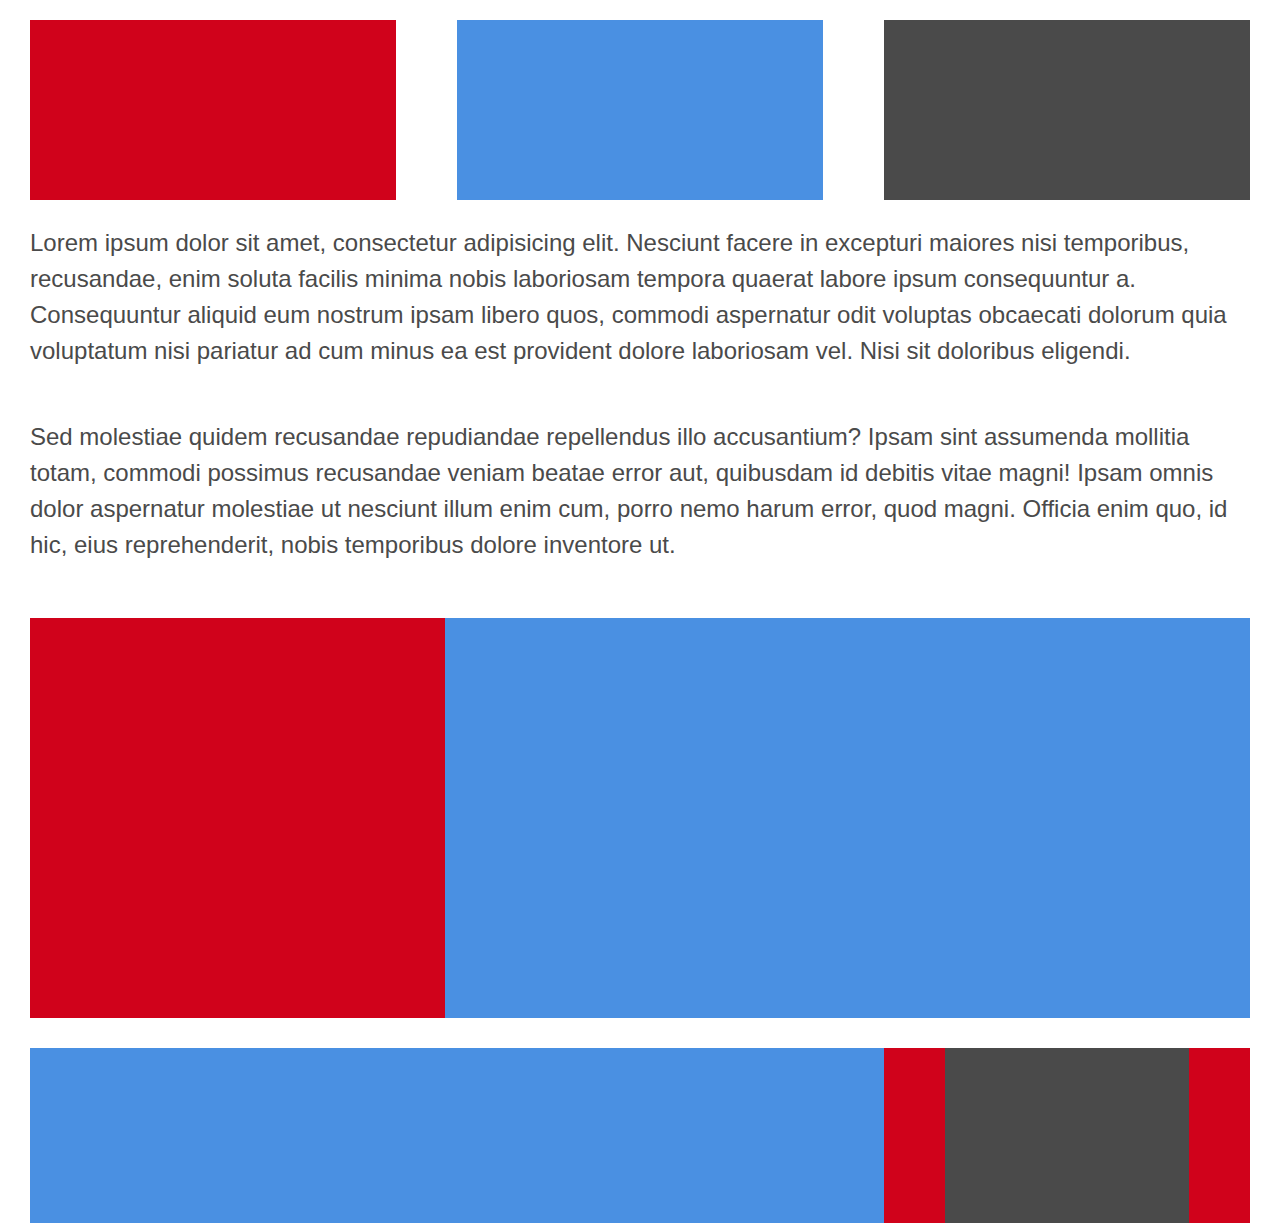
<file: first/index.html>
<!DOCTYPE html>
<html lang="en">
<head>
	<meta charset="UTF-8">
	<title>Day 3 : First Project</title>
	<link rel="stylesheet" href="style.css">
</head>
<body>
	<div class="container">
		<div class="box red"></div>
		<div class="box blue middle"></div>
		<div class="box gray"></div>

		<p>Lorem ipsum dolor sit amet, consectetur adipisicing elit. Nesciunt facere in excepturi maiores nisi temporibus, recusandae, enim soluta facilis minima nobis laboriosam tempora quaerat labore ipsum consequuntur a. Consequuntur aliquid eum nostrum ipsam libero quos, commodi aspernatur odit voluptas obcaecati dolorum quia voluptatum nisi pariatur ad cum minus ea est provident dolore laboriosam vel. Nisi sit doloribus eligendi.</p>

		<p>Sed molestiae quidem recusandae repudiandae repellendus illo accusantium? Ipsam sint assumenda mollitia totam, commodi possimus recusandae veniam beatae error aut, quibusdam id debitis vitae magni! Ipsam omnis dolor aspernatur molestiae ut nesciunt illum enim cum, porro nemo harum error, quod magni. Officia enim quo, id hic, eius reprehenderit, nobis temporibus dolore inventore ut.</p>

		<div class="space">
		<div class="oneThird red left"></div>
		<div class="twoThirds blue left"></div>
		</div>

		<div class="space">
		<div class="quadOne blue left"></div>
		<div class="quadTwo red left"></div>
		<div class="quadThree gray left"></div>
		<div class="quadFour red left"></div>
		</div>

		<div class="clear"></div>

	</div>
</body>
</html>
</file>
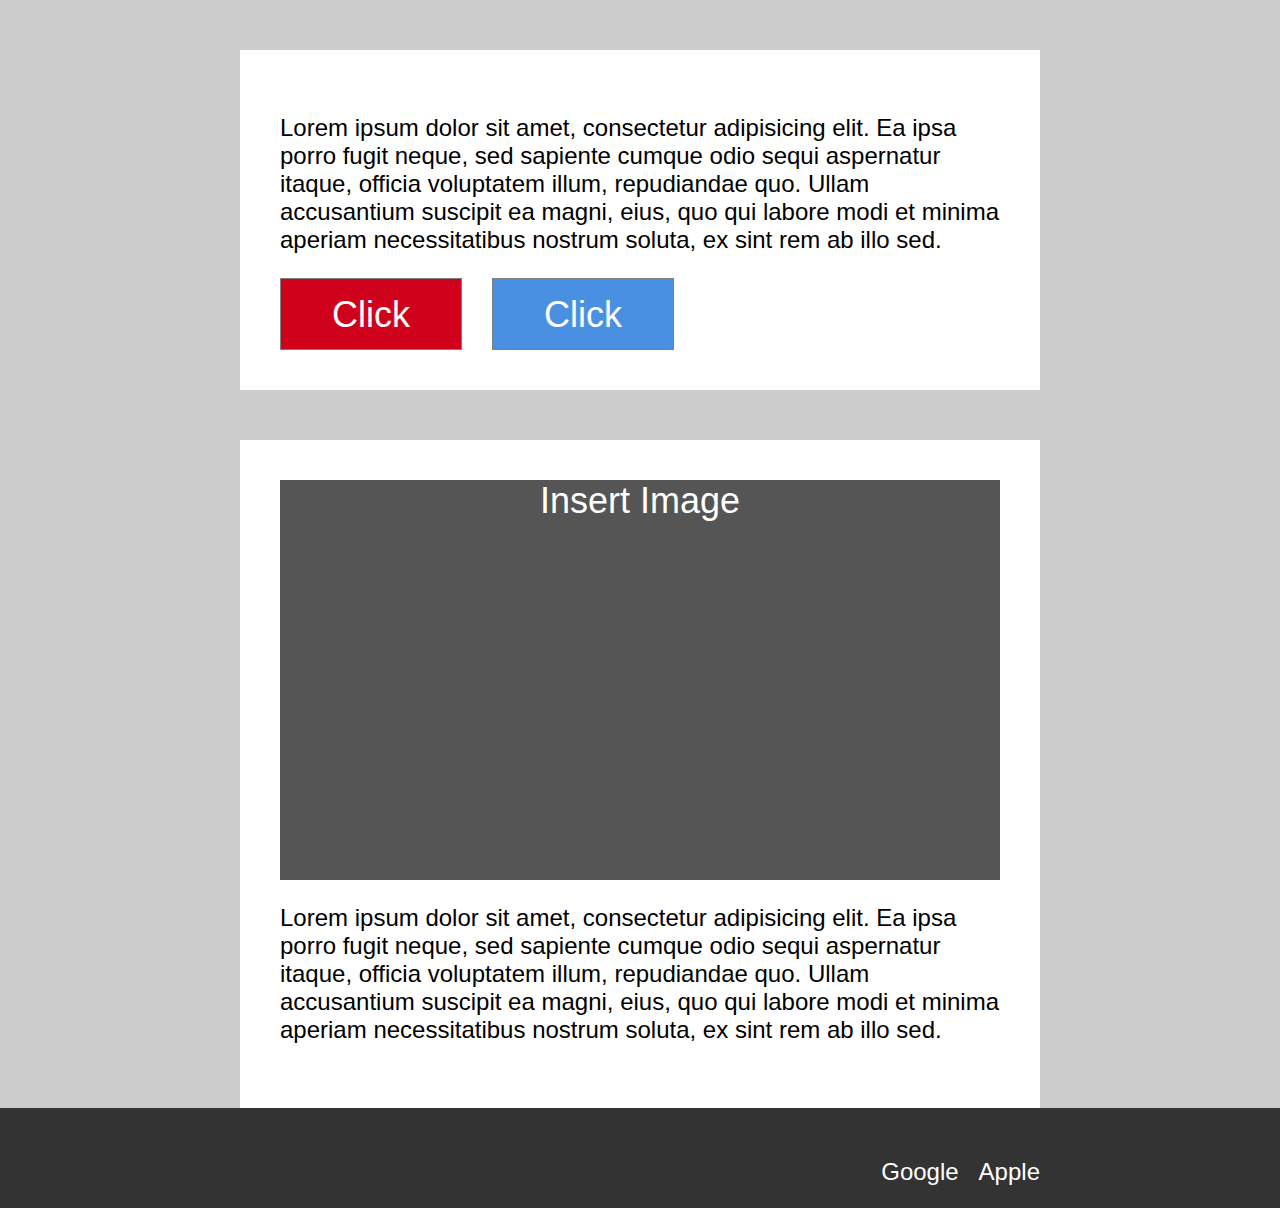
<file: second/index.html>
<!DOCTYPE html>
<html lang="en">
<head>
	<meta charset="UTF-8">
	<title>Day 3 : Second Project</title>
	<link rel="stylesheet" href="style.css">
</head>
<body>
	<div class="container">
		<section>
			<p>Lorem ipsum dolor sit amet, consectetur adipisicing elit. Ea ipsa porro fugit neque, sed sapiente cumque odio sequi aspernatur itaque, officia voluptatem illum, repudiandae quo. Ullam accusantium suscipit ea magni, eius, quo qui labore modi et minima aperiam necessitatibus nostrum soluta, ex sint rem ab illo sed.</p>
			<div class="button red"><p>Click</p></div>
			<div class="button blue"><p>Click</p></div>
		</section>

		<section>
			<div class="image"><span>Insert Image</span></div>
			<p>Lorem ipsum dolor sit amet, consectetur adipisicing elit. Ea ipsa porro fugit neque, sed sapiente cumque odio sequi aspernatur itaque, officia voluptatem illum, repudiandae quo. Ullam accusantium suscipit ea magni, eius, quo qui labore modi et minima aperiam necessitatibus nostrum soluta, ex sint rem ab illo sed.</p>
		</section>
	</div>
	<footer>
		<div class="footerNav">
			<a href="#">Apple</a>
			<a href="#">Google</a>
		</div>
	</footer>
</body>
</html>
</file>
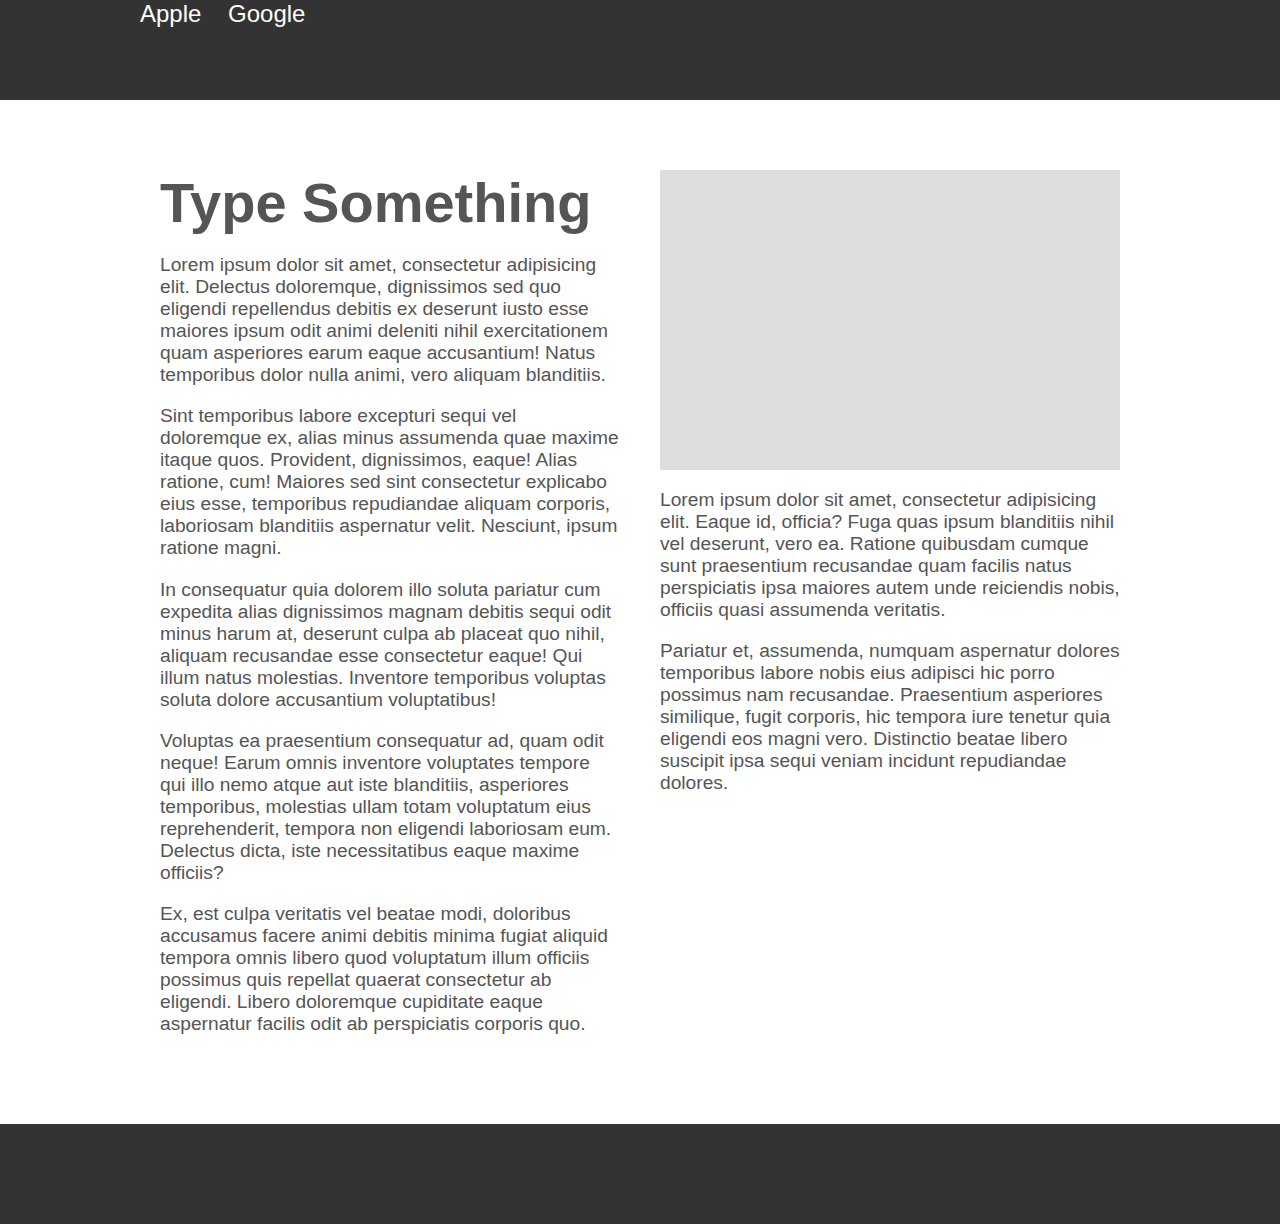
<file: third/index.html>
<!DOCTYPE html>
<html lang="en">
<head>
	<meta charset="UTF-8">
	<title>Day 3 : Third Project</title>
	<link rel="stylesheet" href="style.css">
</head>
<body>
	<header>
		<nav>
			<span>Apple</span>
			<span>Google</span>
		</nav>
	</header>

	<div class="container">
		<div class="column">
			<h1>Type Something</h1>

			<p>Lorem ipsum dolor sit amet, consectetur adipisicing elit. Delectus doloremque, dignissimos sed quo eligendi repellendus debitis ex deserunt iusto esse maiores ipsum odit animi deleniti nihil exercitationem quam asperiores earum eaque accusantium! Natus temporibus dolor nulla animi, vero aliquam blanditiis.</p>
			<p>Sint temporibus labore excepturi sequi vel doloremque ex, alias minus assumenda quae maxime itaque quos. Provident, dignissimos, eaque! Alias ratione, cum! Maiores sed sint consectetur explicabo eius esse, temporibus repudiandae aliquam corporis, laboriosam blanditiis aspernatur velit. Nesciunt, ipsum ratione magni.</p>
			<p>In consequatur quia dolorem illo soluta pariatur cum expedita alias dignissimos magnam debitis sequi odit minus harum at, deserunt culpa ab placeat quo nihil, aliquam recusandae esse consectetur eaque! Qui illum natus molestias. Inventore temporibus voluptas soluta dolore accusantium voluptatibus!</p>
			<p>Voluptas ea praesentium consequatur ad, quam odit neque! Earum omnis inventore voluptates tempore qui illo nemo atque aut iste blanditiis, asperiores temporibus, molestias ullam totam voluptatum eius reprehenderit, tempora non eligendi laboriosam eum. Delectus dicta, iste necessitatibus eaque maxime officiis?</p>
			<p>Ex, est culpa veritatis vel beatae modi, doloribus accusamus facere animi debitis minima fugiat aliquid tempora omnis libero quod voluptatum illum officiis possimus quis repellat quaerat consectetur ab eligendi. Libero doloremque cupiditate eaque aspernatur facilis odit ab perspiciatis corporis quo.</p>
		</div>
		<div class="column">
			<div class="image"></div>

			<p>Lorem ipsum dolor sit amet, consectetur adipisicing elit. Eaque id, officia? Fuga quas ipsum blanditiis nihil vel deserunt, vero ea. Ratione quibusdam cumque sunt praesentium recusandae quam facilis natus perspiciatis ipsa maiores autem unde reiciendis nobis, officiis quasi assumenda veritatis.</p>
			<p>Pariatur et, assumenda, numquam aspernatur dolores temporibus labore nobis eius adipisci hic porro possimus nam recusandae. Praesentium asperiores similique, fugit corporis, hic tempora iure tenetur quia eligendi eos magni vero. Distinctio beatae libero suscipit ipsa sequi veniam incidunt repudiandae dolores.</p>
		</div>
	</div>

	<footer></footer>
</body>
</html>
</file>
<file: first/style.css>
html, body {
	margin: 0;
	padding: 0;
	height: 100%;
	width: 100%;
}

.container {
	margin: 20px 30px;
}

.box {
	float: left;
	height: 180px;
	width: 30%;
}

.middle { margin-left: 5%; margin-right: 5%;}

p {
	color: #4A4A4A; 
	margin: 0;
	padding: 25px 0px;
	clear: both;
	font-family: "Helvetica Neue", Helvetica, Arial, "Lucida Grande", sans-serif; 
    font-weight: 500;
	font-size: 24px;
	line-height: 1.5em;
}

.left { float: left; }
.center { margin: 0 auto; }
.right { float: right; }

.red { background-color: #D0021B; }
.blue { background-color: #4A90E2; }
.gray { background-color: #4A4A4A; }


.oneThird { width: 34%; height: 400px; }
.twoThirds { width: 66%; height: 400px; }

.quadOne { width: 70%; height: 175px; }
.quadTwo { width: 5%; height: 175px; }
.quadThree { width: 20%; height: 175px; }
.quadFour { width: 5%; height: 175px; }

.space { padding-top: 30px; clear: both; }

.clear { clear: both; }
</file>
<file: second/style.css>
html, body {
	margin: 0;
	padding: 0;
	height: 100%;
	width: 100%;
}

body {
	background-color: #CCCCCC;
	font-family: "Helvetica Neue", Helvetica, Arial, "Lucida Grande", sans-serif; 
    font-weight: 300;
	font-size: 24px;
}

.container {
	margin: 0 auto;
	width: 800px;
}

section {
	background-color: white;
	margin-top: 50px;
	padding: 40px;
	overflow: auto;
}

.button {
	position: relative;
	width: 180px;
	height: 70px;
	float: left;
	margin-right: 30px;
	border: 1px solid gray;
	color: white;
	text-align: center;
	font-size: 36px;
}

.button p {
  	top: 50%;
  	transform: translateY(-50%);
}

.image { 
	background-color: #555555;
	width: 100%;
	height: 400px;
	color: white;
	text-align: center;
	font-size: 36px;
}

.image span{
  	top: 50%;
  	transform: translateY(-50%);
}

.red { background-color: #D0021B; }
.blue { background-color: #4A90E2; }



footer {
	position: relative;
	background-color: #333333;
	height: 100px;
}

.footerNav {
	width: 800px;
	color: white;
	margin: 0 auto;

	position: relative;
	top: 50%;
  	transform: translateY(-50%);
}

.footerNav a {
	float: right;
	margin-left: 20px;
	color: white;
	text-decoration: none;
}
</file>
<file: third/style.css>
html, body {
	margin: 0;
	padding: 0;
	height: 100%;
	width: 100%;
}

body {
	font-family: "Helvetica Neue", Helvetica, Arial, "Lucida Grande", sans-serif;
	color: #555555;
}

header, footer {
	background-color: #333333;
	height: 100px;
	margin: 0 auto;
}

nav, .container {
	width: 1000px;
	margin: 0 auto;
}

nav {
	font-size: 1.5em;
	font-weight: 300;
}

nav span {
	color: white;
	font-weight: 400;
	text-decoration: none;
	padding-right: 20px;
}

.container {
	overflow: auto;
	padding: 30px 0;
}

.column {
	width: 46%;
	float: left;
	padding: 40px 2%;
}

h1 {
	font-size: 3.5em;
	display: inline;
}

p {
	font-size: 1.2em;
}

.image {
	width: 100%;
	height: 300px;
	background-color: #DDDDDD;
}

footer {

}
</file>
